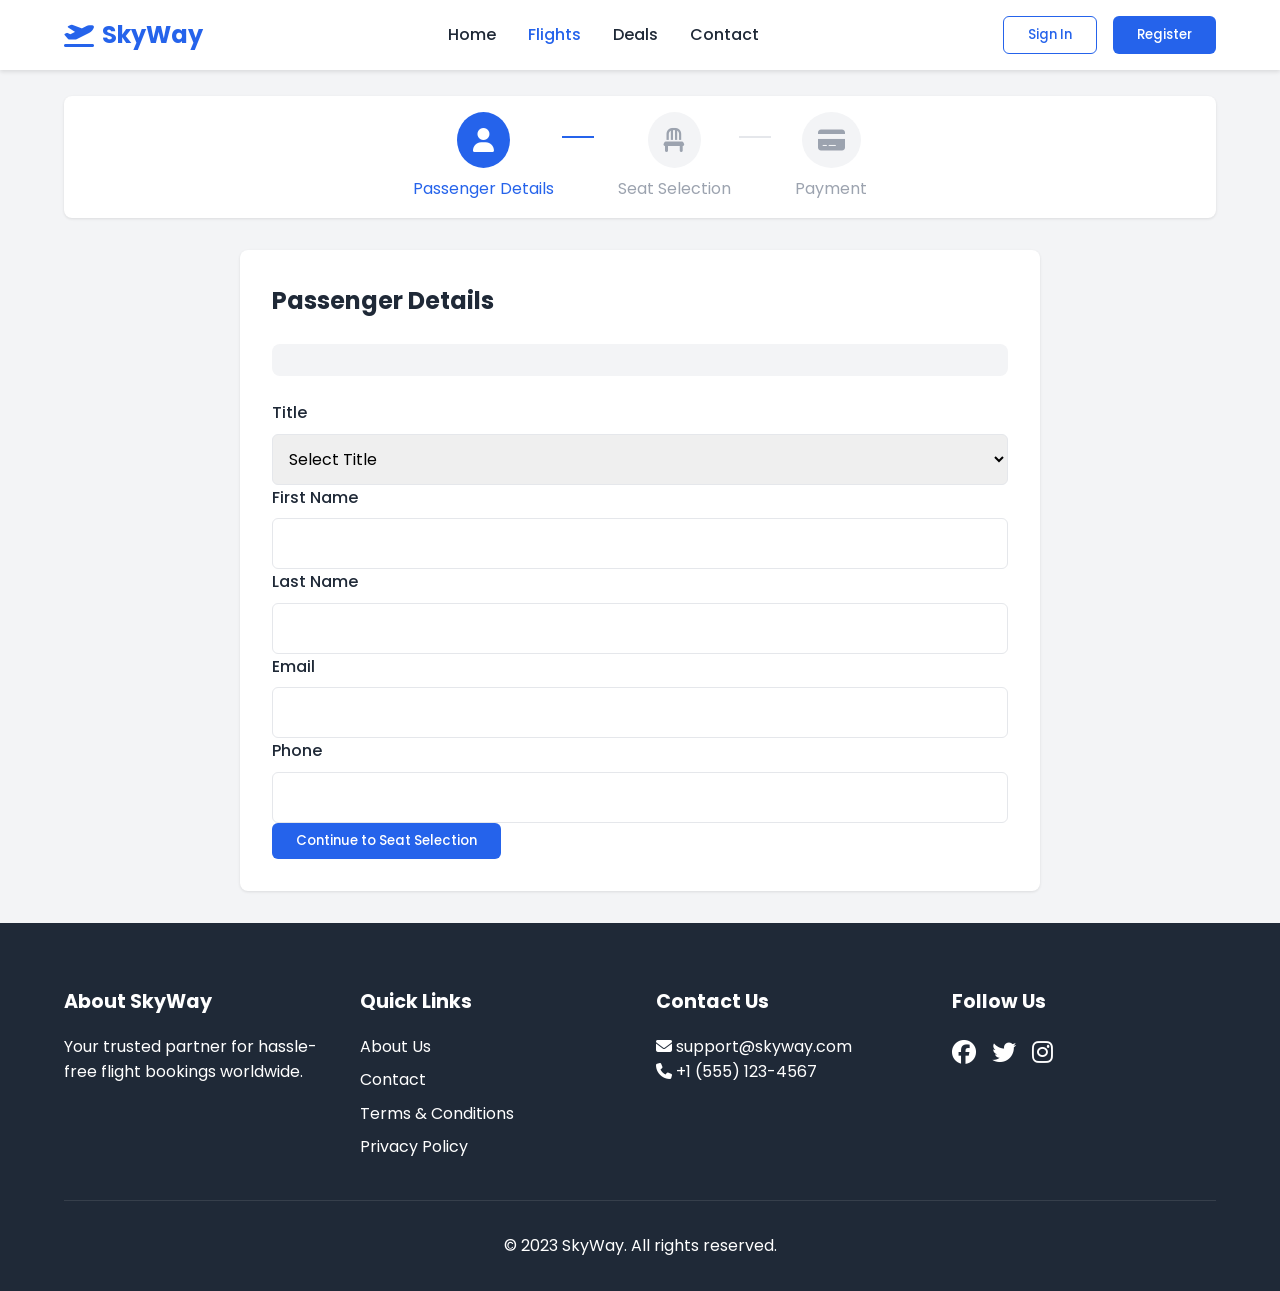
<file: booking.html>
<!DOCTYPE html>
<html lang="en">
<head>
    <meta charset="UTF-8">
    <meta name="viewport" content="width=device-width, initial-scale=1.0">
    <title>Flight Booking - SkyWay</title>
    <link rel="stylesheet" href="styles/main.css">
    <link rel="stylesheet" href="styles/booking.css">
    <link rel="stylesheet" href="https://cdnjs.cloudflare.com/ajax/libs/font-awesome/6.4.0/css/all.min.css">
    <link href="https://fonts.googleapis.com/css2?family=Poppins:wght@300;400;500;600;700&display=swap" rel="stylesheet">
</head>
<body>
    <nav class="navbar">
        <div class="nav-brand">
            <i class="fas fa-plane-departure"></i>
            <span>SkyWay</span>
        </div>
        <ul class="nav-links">
            <li><a href="index.html">Home</a></li>
            <li><a href="#" class="active">Flights</a></li>
            <li><a href="#">Deals</a></li>
            <li><a href="#">Contact</a></li>
        </ul>
        <div class="nav-auth">
            <button class="btn-secondary">Sign In</button>
            <button class="btn-primary">Register</button>
        </div>
    </nav>

    <main class="booking-container">
        <div class="booking-progress">
            <div class="progress-step active">
                <i class="fas fa-user"></i>
                <span>Passenger Details</span>
            </div>
            <div class="progress-step">
                <i class="fas fa-chair"></i>
                <span>Seat Selection</span>
            </div>
            <div class="progress-step">
                <i class="fas fa-credit-card"></i>
                <span>Payment</span>
            </div>
        </div>

        <div class="booking-sections">
            <section id="passenger-details" class="booking-section active">
                <h2>Passenger Details</h2>
                <div class="flight-summary">
                    <!-- Flight details will be inserted here -->
                </div>
                <form id="passenger-form">
                    <div class="form-group">
                        <label>Title</label>
                        <select name="title" required>
                            <option value="">Select Title</option>
                            <option value="mr">Mr.</option>
                            <option value="mrs">Mrs.</option>
                            <option value="ms">Ms.</option>
                        </select>
                    </div>
                    <div class="form-group">
                        <label>First Name</label>
                        <input type="text" name="firstName" required>
                    </div>
                    <div class="form-group">
                        <label>Last Name</label>
                        <input type="text" name="lastName" required>
                    </div>
                    <div class="form-group">
                        <label>Email</label>
                        <input type="email" name="email" required>
                    </div>
                    <div class="form-group">
                        <label>Phone</label>
                        <input type="tel" name="phone" required>
                    </div>
                    <button type="submit" class="btn-primary">Continue to Seat Selection</button>
                </form>
            </section>

            <section id="seat-selection" class="booking-section">
                <h2>Choose Your Seat</h2>
                <div class="seat-map-container">
                    <div class="seat-map-legend">
                        <div class="legend-item">
                            <div class="seat available"></div>
                            <span>Available</span>
                        </div>
                        <div class="legend-item">
                            <div class="seat selected"></div>
                            <span>Selected</span>
                        </div>
                        <div class="legend-item">
                            <div class="seat occupied"></div>
                            <span>Occupied</span>
                        </div>
                    </div>
                    <div class="seat-map">
                        <!-- Seat map will be generated here -->
                    </div>
                </div>
                <div class="seat-selection-summary">
                    <p>Selected Seat: <span id="selected-seat">None</span></p>
                    <button id="confirm-seat" class="btn-primary" disabled>Continue to Payment</button>
                </div>
            </section>

            <section id="payment" class="booking-section">
                <h2>Payment Details</h2>
                <div class="booking-summary">
                    <!-- Booking summary will be inserted here -->
                </div>
                <form id="payment-form">
                    <div class="form-group">
                        <label>Card Number</label>
                        <input type="text" pattern="[0-9]{16}" placeholder="1234 5678 9012 3456" required>
                    </div>
                    <div class="form-row">
                        <div class="form-group">
                            <label>Expiry Date</label>
                            <input type="text" pattern="[0-9]{2}/[0-9]{2}" placeholder="MM/YY" required>
                        </div>
                        <div class="form-group">
                            <label>CVV</label>
                            <input type="text" pattern="[0-9]{3}" placeholder="123" required>
                        </div>
                    </div>
                    <div class="form-group">
                        <label>Name on Card</label>
                        <input type="text" required>
                    </div>
                    <button type="submit" class="btn-primary">Confirm Booking</button>
                </form>
            </section>
        </div>
    </main>

    <footer class="footer">
        <div class="footer-content">
            <div class="footer-section">
                <h3>About SkyWay</h3>
                <p>Your trusted partner for hassle-free flight bookings worldwide.</p>
            </div>
            <div class="footer-section">
                <h3>Quick Links</h3>
                <ul>
                    <li><a href="#">About Us</a></li>
                    <li><a href="#">Contact</a></li>
                    <li><a href="#">Terms & Conditions</a></li>
                    <li><a href="#">Privacy Policy</a></li>
                </ul>
            </div>
            <div class="footer-section">
                <h3>Contact Us</h3>
                <p><i class="fas fa-envelope"></i> support@skyway.com</p>
                <p><i class="fas fa-phone"></i> +1 (555) 123-4567</p>
            </div>
            <div class="footer-section">
                <h3>Follow Us</h3>
                <div class="social-links">
                    <a href="#"><i class="fab fa-facebook"></i></a>
                    <a href="#"><i class="fab fa-twitter"></i></a>
                    <a href="#"><i class="fab fa-instagram"></i></a>
                </div>
            </div>
        </div>
        <div class="footer-bottom">
            <p>&copy; 2023 SkyWay. All rights reserved.</p>
        </div>
    </footer>

    <script src="js/booking.js"></script>
</body>
</html>
</file>
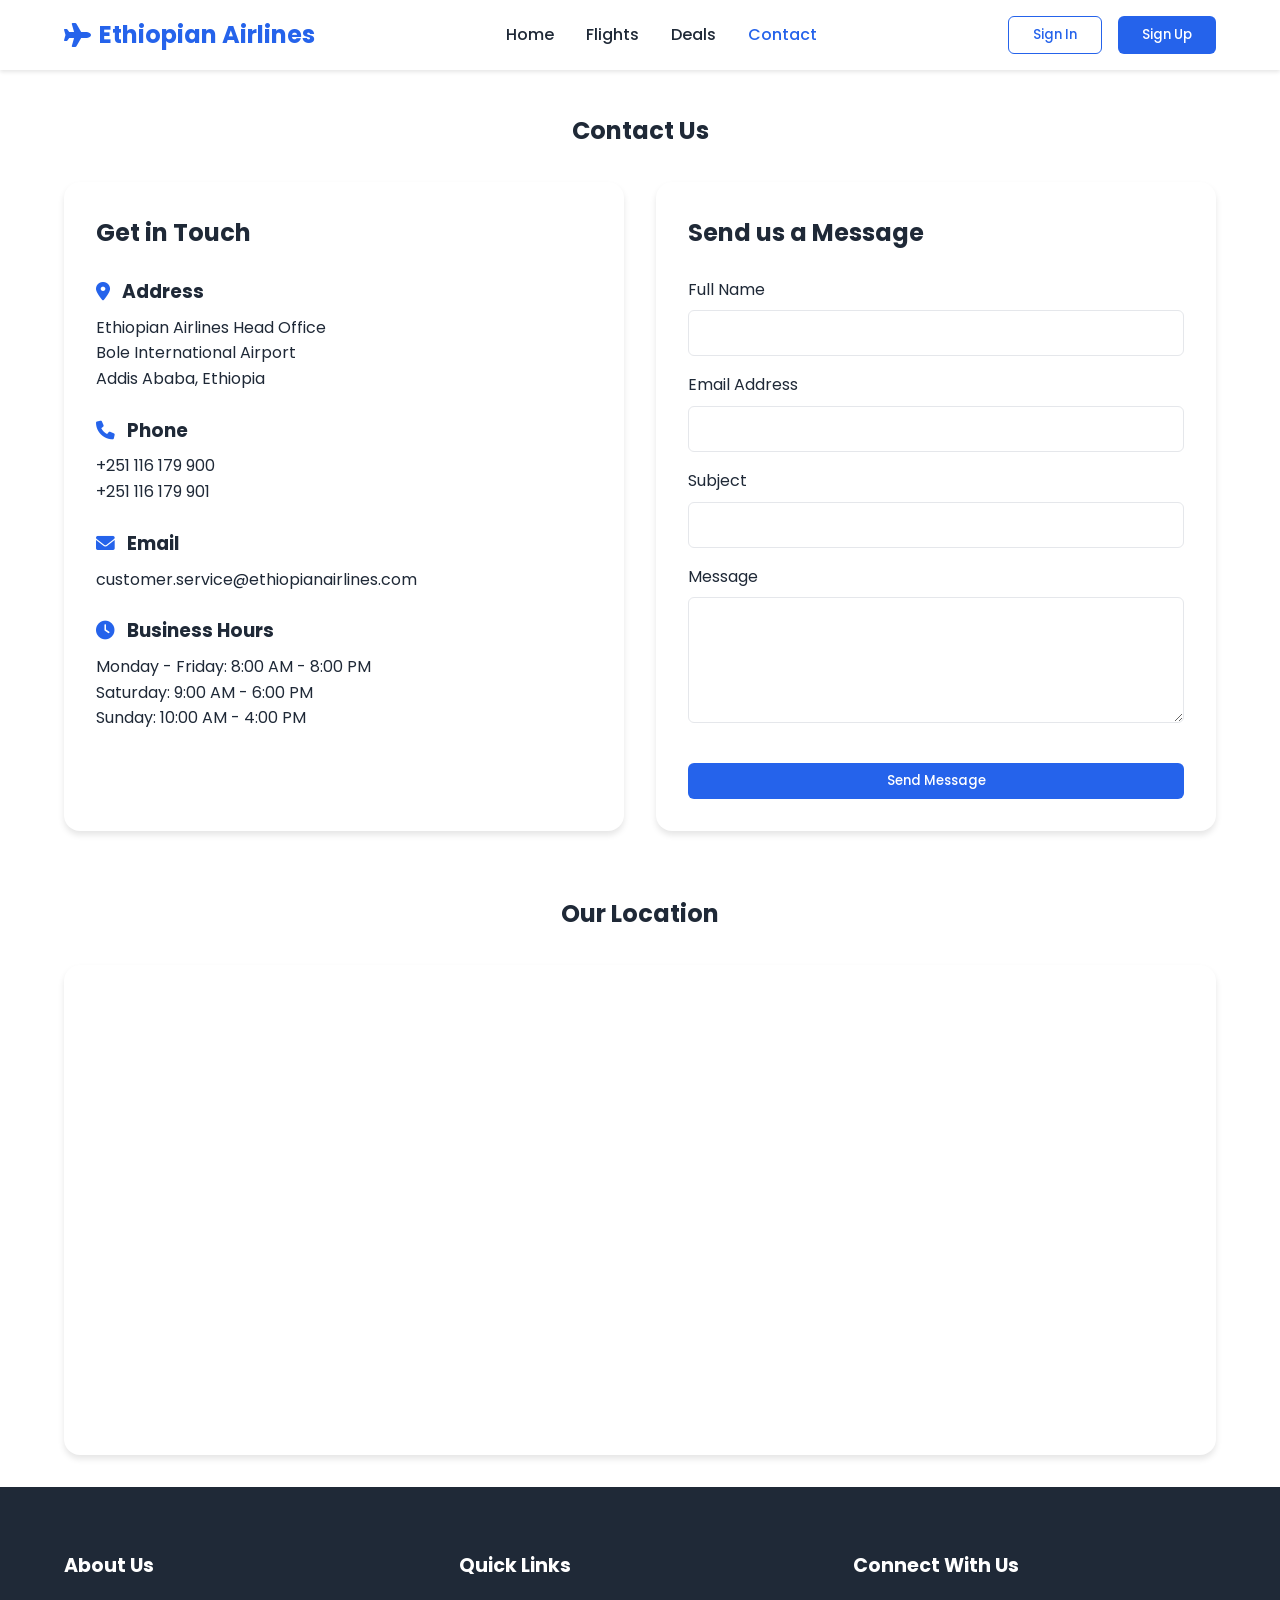
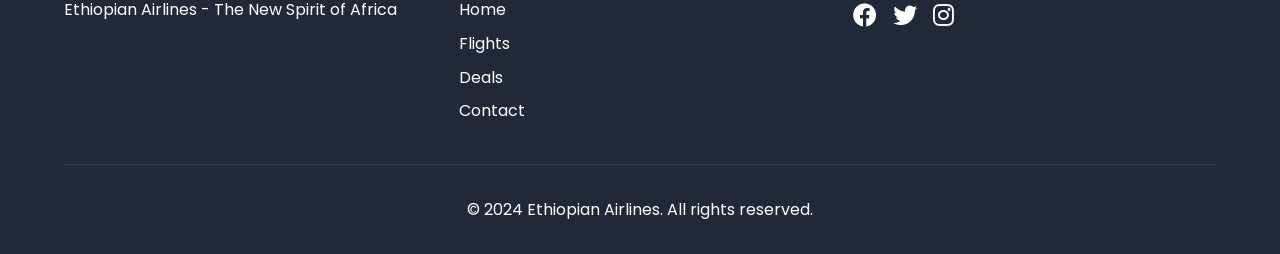
<file: contact.html>
<!DOCTYPE html>
<html lang="en">
<head>
    <meta charset="UTF-8">
    <meta name="viewport" content="width=device-width, initial-scale=1.0">
    <title>Contact Us - Ethiopian Airlines</title>
    <link rel="stylesheet" href="styles/main.css">
    <link href="https://fonts.googleapis.com/css2?family=Poppins:wght@300;400;500;600;700&display=swap" rel="stylesheet">
    <link rel="stylesheet" href="https://cdnjs.cloudflare.com/ajax/libs/font-awesome/6.0.0/css/all.min.css">
</head>
<body>
    <nav class="navbar">
        <div class="nav-brand">
            <i class="fas fa-plane"></i>
            <span>Ethiopian Airlines</span>
        </div>
        <ul class="nav-links">
            <li><a href="index.html">Home</a></li>
            <li><a href="flights.html">Flights</a></li>
            <li><a href="deals.html">Deals</a></li>
            <li><a href="contact.html" class="active">Contact</a></li>
        </ul>
        <div class="nav-auth">
            <button class="btn-secondary">Sign In</button>
            <button class="btn-primary">Sign Up</button>
        </div>
    </nav>

    <main style="margin-top: 80px; padding: 2rem 5%;">
        <section style="max-width: 1200px; margin: 0 auto;">
            <h1 style="text-align: center; margin-bottom: 2rem;">Contact Us</h1>
            
            <div style="display: grid; grid-template-columns: repeat(auto-fit, minmax(300px, 1fr)); gap: 2rem;">
                <!-- Contact Information -->
                <div style="background: var(--white); padding: 2rem; border-radius: 1rem; box-shadow: 0 4px 6px rgba(0,0,0,0.1);">
                    <h2 style="margin-bottom: 1.5rem;">Get in Touch</h2>
                    
                    <div style="margin-bottom: 1.5rem;">
                        <h3 style="margin-bottom: 0.5rem;"><i class="fas fa-map-marker-alt" style="color: var(--primary-color); margin-right: 0.5rem;"></i> Address</h3>
                        <p>Ethiopian Airlines Head Office<br>Bole International Airport<br>Addis Ababa, Ethiopia</p>
                    </div>

                    <div style="margin-bottom: 1.5rem;">
                        <h3 style="margin-bottom: 0.5rem;"><i class="fas fa-phone" style="color: var(--primary-color); margin-right: 0.5rem;"></i> Phone</h3>
                        <p>+251 116 179 900<br>+251 116 179 901</p>
                    </div>

                    <div style="margin-bottom: 1.5rem;">
                        <h3 style="margin-bottom: 0.5rem;"><i class="fas fa-envelope" style="color: var(--primary-color); margin-right: 0.5rem;"></i> Email</h3>
                        <p>customer.service@ethiopianairlines.com</p>
                    </div>

                    <div>
                        <h3 style="margin-bottom: 0.5rem;"><i class="fas fa-clock" style="color: var(--primary-color); margin-right: 0.5rem;"></i> Business Hours</h3>
                        <p>Monday - Friday: 8:00 AM - 8:00 PM<br>Saturday: 9:00 AM - 6:00 PM<br>Sunday: 10:00 AM - 4:00 PM</p>
                    </div>
                </div>

                <!-- Contact Form -->
                <div style="background: var(--white); padding: 2rem; border-radius: 1rem; box-shadow: 0 4px 6px rgba(0,0,0,0.1);">
                    <h2 style="margin-bottom: 1.5rem;">Send us a Message</h2>
                    <form id="contact-form" style="display: flex; flex-direction: column; gap: 1rem;">
                        <div>
                            <label for="name" style="display: block; margin-bottom: 0.5rem;">Full Name</label>
                            <input type="text" id="name" name="name" required style="width: 100%; padding: 0.75rem; border: 1px solid #e5e7eb; border-radius: 0.375rem;">
                        </div>

                        <div>
                            <label for="email" style="display: block; margin-bottom: 0.5rem;">Email Address</label>
                            <input type="email" id="email" name="email" required style="width: 100%; padding: 0.75rem; border: 1px solid #e5e7eb; border-radius: 0.375rem;">
                        </div>

                        <div>
                            <label for="subject" style="display: block; margin-bottom: 0.5rem;">Subject</label>
                            <input type="text" id="subject" name="subject" required style="width: 100%; padding: 0.75rem; border: 1px solid #e5e7eb; border-radius: 0.375rem;">
                        </div>

                        <div>
                            <label for="message" style="display: block; margin-bottom: 0.5rem;">Message</label>
                            <textarea id="message" name="message" rows="5" required style="width: 100%; padding: 0.75rem; border: 1px solid #e5e7eb; border-radius: 0.375rem;"></textarea>
                        </div>

                        <button type="submit" class="btn-primary" style="margin-top: 1rem;">Send Message</button>
                    </form>
                </div>
            </div>
        </section>

        <!-- Map Section -->
        <section style="margin-top: 4rem;">
            <h2 style="text-align: center; margin-bottom: 2rem;">Our Location</h2>
            <div style="background: var(--white); padding: 1rem; border-radius: 1rem; box-shadow: 0 4px 6px rgba(0,0,0,0.1);">
                <iframe src="https://www.google.com/maps/embed?pb=!1m18!1m12!1m3!1d3940.5768883893837!2d38.7979945!3d9.0016315!2m3!1f0!2f0!3f0!3m2!1i1024!2i768!4f13.1!3m3!1m2!1s0x164b85cef5ab402d%3A0x8467b6b037a24d49!2sAddis%20Ababa%20Bole%20International%20Airport!5e0!3m2!1sen!2sus!4v1677750589343!5m2!1sen!2sus" width="100%" height="450" style="border:0; border-radius: 0.5rem;" allowfullscreen="" loading="lazy"></iframe>
            </div>
        </section>
    </main>

    <footer class="footer">
        <div class="footer-content">
            <div class="footer-section">
                <h3>About Us</h3>
                <p>Ethiopian Airlines - The New Spirit of Africa</p>
            </div>
            <div class="footer-section">
                <h3>Quick Links</h3>
                <ul>
                    <li><a href="index.html">Home</a></li>
                    <li><a href="flights.html">Flights</a></li>
                    <li><a href="deals.html">Deals</a></li>
                    <li><a href="contact.html">Contact</a></li>
                </ul>
            </div>
            <div class="footer-section">
                <h3>Connect With Us</h3>
                <div class="social-links">
                    <a href="#"><i class="fab fa-facebook"></i></a>
                    <a href="#"><i class="fab fa-twitter"></i></a>
                    <a href="#"><i class="fab fa-instagram"></i></a>
                </div>
            </div>
        </div>
        <div class="footer-bottom">
            <p>&copy; 2024 Ethiopian Airlines. All rights reserved.</p>
        </div>
    </footer>

    <script src="js/main.js"></script>
</body>
</html>
</file>
<file: styles/main.css>
* {
    margin: 0;
    padding: 0;
    box-sizing: border-box;
    font-family: 'Poppins', sans-serif;
}

:root {
    --primary-color: #2563eb;
    --secondary-color: #1e40af;
    --accent-color: #60a5fa;
    --text-color: #1f2937;
    --light-gray: #f3f4f6;
    --white: #ffffff;
}

body {
    line-height: 1.6;
    color: var(--text-color);
}

/* Navbar Styles */
.navbar {
    display: flex;
    justify-content: space-between;
    align-items: center;
    padding: 1rem 5%;
    background-color: var(--white);
    box-shadow: 0 2px 4px rgba(0,0,0,0.1);
    position: fixed;
    width: 100%;
    top: 0;
    z-index: 1000;
}

.nav-brand {
    display: flex;
    align-items: center;
    gap: 0.5rem;
    font-size: 1.5rem;
    font-weight: 700;
    color: var(--primary-color);
}

.nav-links {
    display: flex;
    gap: 2rem;
    list-style: none;
}

.nav-links a {
    text-decoration: none;
    color: var(--text-color);
    font-weight: 500;
    transition: color 0.3s ease;
}

.nav-links a:hover,
.nav-links a.active {
    color: var(--primary-color);
}

.nav-auth {
    display: flex;
    gap: 1rem;
}

/* Button Styles */
.btn-primary,
.btn-secondary,
.btn-search {
    padding: 0.5rem 1.5rem;
    border-radius: 0.375rem;
    font-weight: 500;
    cursor: pointer;
    transition: all 0.3s ease;
}

.btn-primary {
    background-color: var(--primary-color);
    color: var(--white);
    border: none;
}

.btn-primary:hover {
    background-color: var(--secondary-color);
}

.btn-secondary {
    background-color: transparent;
    color: var(--primary-color);
    border: 1px solid var(--primary-color);
}

.btn-secondary:hover {
    background-color: var(--primary-color);
    color: var(--white);
}

/* Featured Destinations */
.featured-destinations {
    padding: 4rem 5%;
    background-color: var(--light-gray);
}

.featured-destinations h2 {
    text-align: center;
    margin-bottom: 2rem;
    font-size: 2.5rem;
    color: var(--text-color);
}

.destinations-grid {
    display: grid;
    grid-template-columns: repeat(auto-fit, minmax(300px, 1fr));
    gap: 2rem;
    max-width: 1200px;
    margin: 0 auto;
}

.destination-card {
    background: var(--white);
    border-radius: 1rem;
    overflow: hidden;
    box-shadow: 0 4px 6px rgba(0,0,0,0.1);
    transition: transform 0.3s ease;
}

.destination-card:hover {
    transform: translateY(-5px);
}

.destination-card img {
    width: 100%;
    height: 200px;
    object-fit: cover;
}

.destination-info {
    padding: 1.5rem;
    text-align: center;
}

.destination-info h3 {
    margin-bottom: 0.5rem;
    color: var(--text-color);
}

.destination-info p {
    color: var(--primary-color);
    font-weight: 600;
    margin-bottom: 1rem;
}

/* Promo Banner */
.promo-banner {
    background-image: linear-gradient(rgba(0, 0, 0, 0.6), rgba(0, 0, 0, 0.6)), url('https://images.unsplash.com/photo-1517479149777-5f3b1511d5ad?auto=format&fit=crop&q=80');
    background-size: cover;
    background-position: center;
    padding: 4rem 2rem;
    text-align: center;
    color: var(--white);
}

.promo-content {
    max-width: 800px;
    margin: 0 auto;
}

.promo-content h2 {
    font-size: 2.5rem;
    margin-bottom: 1rem;
    text-shadow: 2px 2px 4px rgba(0, 0, 0, 0.3);
}

.promo-content p {
    font-size: 1.25rem;
    margin-bottom: 2rem;
    text-shadow: 1px 1px 2px rgba(0, 0, 0, 0.3);
}

/* Hero Section */
.hero {
    background-image: linear-gradient(rgba(0, 0, 0, 0.5), rgba(0, 0, 0, 0.5)), url('https://images.unsplash.com/photo-1436491865332-7a61a109cc05?auto=format&fit=crop&q=80');
    background-size: cover;
    background-position: center;
    background-repeat: no-repeat;
    height: 100vh;
    display: flex;
    flex-direction: column;
    justify-content: center;
    align-items: center;
    padding: 2rem;
    color: var(--white);
    text-align: center;
    margin-top: 60px;
}

.hero-content {
    max-width: 800px;
    margin-bottom: 2rem;
}

.hero-content h1 {
    font-size: 3rem;
    margin-bottom: 1rem;
    text-shadow: 2px 2px 4px rgba(0, 0, 0, 0.3);
}

.hero-content p {
    font-size: 1.25rem;
    margin-bottom: 2rem;
    text-shadow: 1px 1px 2px rgba(0, 0, 0, 0.3);
}
.hero {
    background: linear-gradient(rgba(0,0,0,0.5), rgba(0,0,0,0.5)), url('https://source.unsplash.com/1600x900/?airplane,sky');
    background-size: cover;
    background-position: center;
    height: 100vh;
    display: flex;
    flex-direction: column;
    justify-content: center;
    align-items: center;
    color: var(--white);
    text-align: center;
    padding: 0 1rem;
}

.hero-content {
    margin-bottom: 2rem;
}

.hero-content h1 {
    font-size: 3rem;
    margin-bottom: 1rem;
}

/* Search Form */
.search-container {
    background-color: var(--white);
    padding: 2rem;
    border-radius: 1rem;
    width: 90%;
    max-width: 1000px;
    box-shadow: 0 4px 6px rgba(0,0,0,0.1);
}

.search-form {
    display: grid;
    grid-template-columns: repeat(auto-fit, minmax(200px, 1fr));
    gap: 1rem;
}

.form-group {
    display: flex;
    flex-direction: column;
    gap: 0.5rem;
}

.form-group label {
    color: var(--text-color);
    font-weight: 500;
}

.form-group input,
.form-group select {
    padding: 0.75rem;
    border: 1px solid #e5e7eb;
    border-radius: 0.375rem;
    font-size: 1rem;
}

.btn-search {
    background-color: var(--primary-color);
    color: var(--white);
    border: none;
    padding: 1rem;
    width: 100%;
    margin-top: 1.5rem;
    font-size: 1rem;
}

.btn-search:hover {
    background-color: var(--secondary-color);
}

/* Featured Destinations */
.featured-destinations {
    padding: 4rem 5%;
    background-color: var(--light-gray);
}

.featured-destinations h2 {
    text-align: center;
    margin-bottom: 2rem;
    font-size: 2rem;
}

.destinations-grid {
    display: grid;
    grid-template-columns: repeat(auto-fit, minmax(300px, 1fr));
    gap: 2rem;
}

.destination-card {
    background-color: var(--white);
    border-radius: 1rem;
    overflow: hidden;
    box-shadow: 0 4px 6px rgba(0,0,0,0.1);
    transition: transform 0.3s ease;
}

.destination-card:hover {
    transform: translateY(-5px);
}

.destination-card img {
    width: 100%;
    height: 200px;
    object-fit: cover;
}

.destination-info {
    padding: 1.5rem;
    text-align: center;
}

.destination-info h3 {
    margin-bottom: 0.5rem;
}

.destination-info p {
    color: var(--primary-color);
    font-weight: 600;
    margin-bottom: 1rem;
}

/* Promo Banner */
.promo-banner {
    background-image: linear-gradient(rgba(0, 0, 0, 0.6), rgba(0, 0, 0, 0.6)), url('https://images.unsplash.com/photo-1517479149777-5f3b1511d5ad?auto=format&fit=crop&q=80');
    background-size: cover;
    background-position: center;
    padding: 4rem 2rem;
    text-align: center;
    color: var(--white);
}

.promo-content {
    max-width: 800px;
    margin: 0 auto;
}

.promo-content h2 {
    font-size: 2.5rem;
    margin-bottom: 1rem;
    text-shadow: 2px 2px 4px rgba(0, 0, 0, 0.3);
}

.promo-content p {
    font-size: 1.25rem;
    margin-bottom: 2rem;
    text-shadow: 1px 1px 2px rgba(0, 0, 0, 0.3);
}

/* Promo Banner */
.promo-banner {
    background: linear-gradient(to right, var(--primary-color), var(--secondary-color));
    color: var(--white);
    padding: 4rem 5%;
    text-align: center;
}

.promo-content h2 {
    font-size: 2rem;
    margin-bottom: 1rem;
}

.promo-content p {
    margin-bottom: 2rem;
}

/* Footer */
.footer {
    background-color: var(--text-color);
    color: var(--white);
    padding: 4rem 5% 2rem;
}

.footer-content {
    display: grid;
    grid-template-columns: repeat(auto-fit, minmax(250px, 1fr));
    gap: 2rem;
    margin-bottom: 2rem;
}

.footer-section h3 {
    margin-bottom: 1rem;
    font-size: 1.2rem;
}

.footer-section ul {
    list-style: none;
}

.footer-section ul li {
    margin-bottom: 0.5rem;
}

.footer-section a {
    color: var(--white);
    text-decoration: none;
    transition: color 0.3s ease;
}

.footer-section a:hover {
    color: var(--accent-color);
}

.social-links {
    display: flex;
    gap: 1rem;
    font-size: 1.5rem;
}

.footer-bottom {
    text-align: center;
    padding-top: 2rem;
    border-top: 1px solid rgba(255,255,255,0.1);
}

/* Responsive Design */
@media (max-width: 768px) {
    .navbar {
        padding: 1rem;
    }

    .nav-links {
        display: none;
    }

    .hero-content h1 {
        font-size: 2rem;
    }

    .search-form {
        grid-template-columns: 1fr;
    }

    .destinations-grid {
        grid-template-columns: 1fr;
    }
}
</file>
<file: styles/booking.css>
.booking-container {
    padding: 6rem 5% 2rem;
    min-height: 100vh;
    background-color: var(--light-gray);
}

/* Progress Bar */
.booking-progress {
    display: flex;
    justify-content: center;
    gap: 4rem;
    margin-bottom: 2rem;
    padding: 1rem;
    background-color: var(--white);
    border-radius: 0.5rem;
    box-shadow: 0 1px 3px rgba(0,0,0,0.1);
}

.progress-step {
    display: flex;
    flex-direction: column;
    align-items: center;
    gap: 0.5rem;
    color: #9ca3af;
    position: relative;
}

.progress-step i {
    font-size: 1.5rem;
    padding: 1rem;
    background-color: #f3f4f6;
    border-radius: 50%;
    transition: all 0.3s ease;
}

.progress-step.active {
    color: var(--primary-color);
}

.progress-step.active i {
    background-color: var(--primary-color);
    color: var(--white);
}

.progress-step:not(:last-child)::after {
    content: '';
    position: absolute;
    top: 1.5rem;
    right: -2.5rem;
    width: 2rem;
    height: 2px;
    background-color: #e5e7eb;
}

.progress-step.active:not(:last-child)::after {
    background-color: var(--primary-color);
}

/* Booking Sections */
.booking-sections {
    max-width: 800px;
    margin: 0 auto;
}

.booking-section {
    display: none;
    background-color: var(--white);
    padding: 2rem;
    border-radius: 0.5rem;
    box-shadow: 0 1px 3px rgba(0,0,0,0.1);
}

.booking-section.active {
    display: block;
}

.booking-section h2 {
    margin-bottom: 1.5rem;
    font-size: 1.5rem;
}

/* Flight Summary */
.flight-summary {
    background-color: var(--light-gray);
    padding: 1rem;
    border-radius: 0.5rem;
    margin-bottom: 1.5rem;
}

/* Forms */
.form-row {
    display: grid;
    grid-template-columns: 1fr 1fr;
    gap: 1rem;
}

/* Seat Selection */
.seat-map-container {
    margin: 2rem 0;
}

.seat-map-legend {
    display: flex;
    justify-content: center;
    gap: 2rem;
    margin-bottom: 2rem;
}

.legend-item {
    display: flex;
    align-items: center;
    gap: 0.5rem;
}

.seat {
    width: 30px;
    height: 30px;
    border-radius: 0.25rem;
    cursor: pointer;
    transition: all 0.3s ease;
}

.seat.available {
    background-color: var(--light-gray);
    border: 1px solid #d1d5db;
}

.seat.selected {
    background-color: var(--primary-color);
    border: none;
}

.seat.occupied {
    background-color: #e5e7eb;
    cursor: not-allowed;
}

.seat-map {
    display: grid;
    grid-template-columns: repeat(6, 1fr);
    gap: 0.5rem;
    max-width: 400px;
    margin: 0 auto;
    padding: 2rem;
    background-color: var(--light-gray);
    border-radius: 0.5rem;
}

.seat-selection-summary {
    text-align: center;
    margin-top: 2rem;
}

/* Payment Section */
.booking-summary {
    background-color: var(--light-gray);
    padding: 1.5rem;
    border-radius: 0.5rem;
    margin-bottom: 2rem;
}

/* Responsive Design */
@media (max-width: 768px) {
    .booking-progress {
        gap: 2rem;
    }

    .progress-step:not(:last-child)::after {
        right: -1.5rem;
        width: 1rem;
    }

    .form-row {
        grid-template-columns: 1fr;
    }

    .seat-map {
        grid-template-columns: repeat(4, 1fr);
    }
}
</file>
